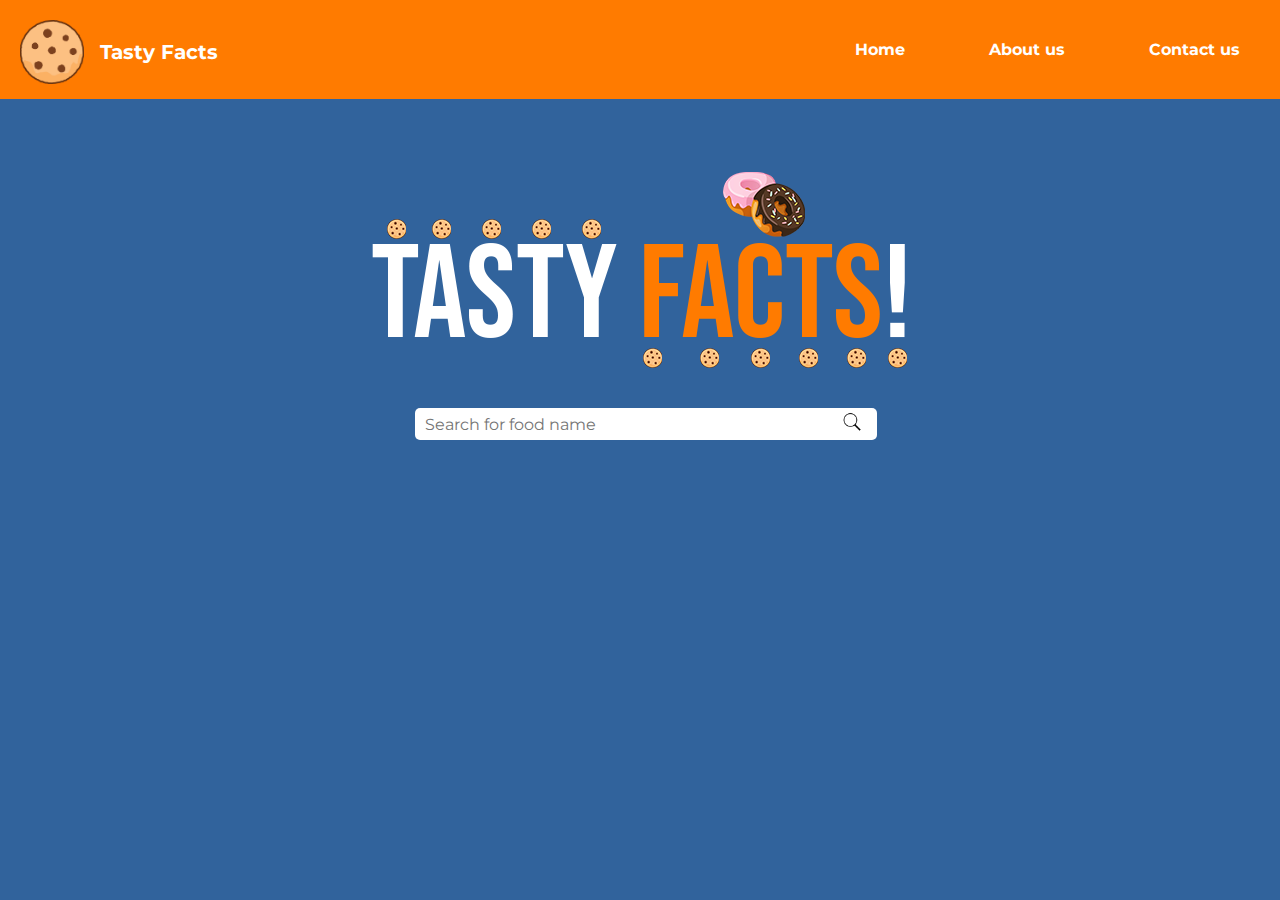
<file: index.html>
<!DOCTYPE html>
<html>
    <head>
        <script src='js/app.js'async></script>
        <link rel="stylesheet" href="style/app.css">
        <meta charset="UTF-8">
        <link href="https://fonts.googleapis.com/css2?family=Montserrat&display=swap" rel="stylesheet">
        <link href="https://fonts.googleapis.com/css2?family=Montserrat:wght@700&display=swap" rel="stylesheet">
        <link rel="preconnect" href="https://fonts.gstatic.com">
        <link href="https://fonts.googleapis.com/css2?family=Lato:wght@700&display=swap" rel="stylesheet">
        <title> Tasty Facts! </title>
        <link rel="icon" href="https://i.imgur.com/TY9jNnU.jpeg" type="image/x-icon">
    </head>

    <body>
        <nav>
            <div class='web-logo'>
                <img src= "assets/cookie.png" width=64 height =64>
            </div>
            <div class = 'web-name'>
                <h6>Tasty Facts</h6>
            </div>
            <ul>
                <li><a href = "index.html">Home</a> </li>
                <li><a href = "about.html">About us</a> </li>
                <li><a href = "contact.html">Contact us</a> </li>
            </ul>
        </nav>

        <div class = "front-page-name">
            <img src = "assets/title3.png">
        </div>

        <div class="search-flex-box">
            <div class="search-bar-wrapper">
                <input class="search-bar" type="text" placeholder="Search for food name">
                <div class="search-icon"><a class="search-btn"><img src="assets/iconfinder_search_172546 (1).png" width="20" height="20"></a></div>
                <div class="search-feedback-box">
                </div>
            </div>

        </div>
        <div class="search-results-flex-box">
            <div class="search-results-wrapper">
            </div>
        </div>
    </body>
</html>
</file>
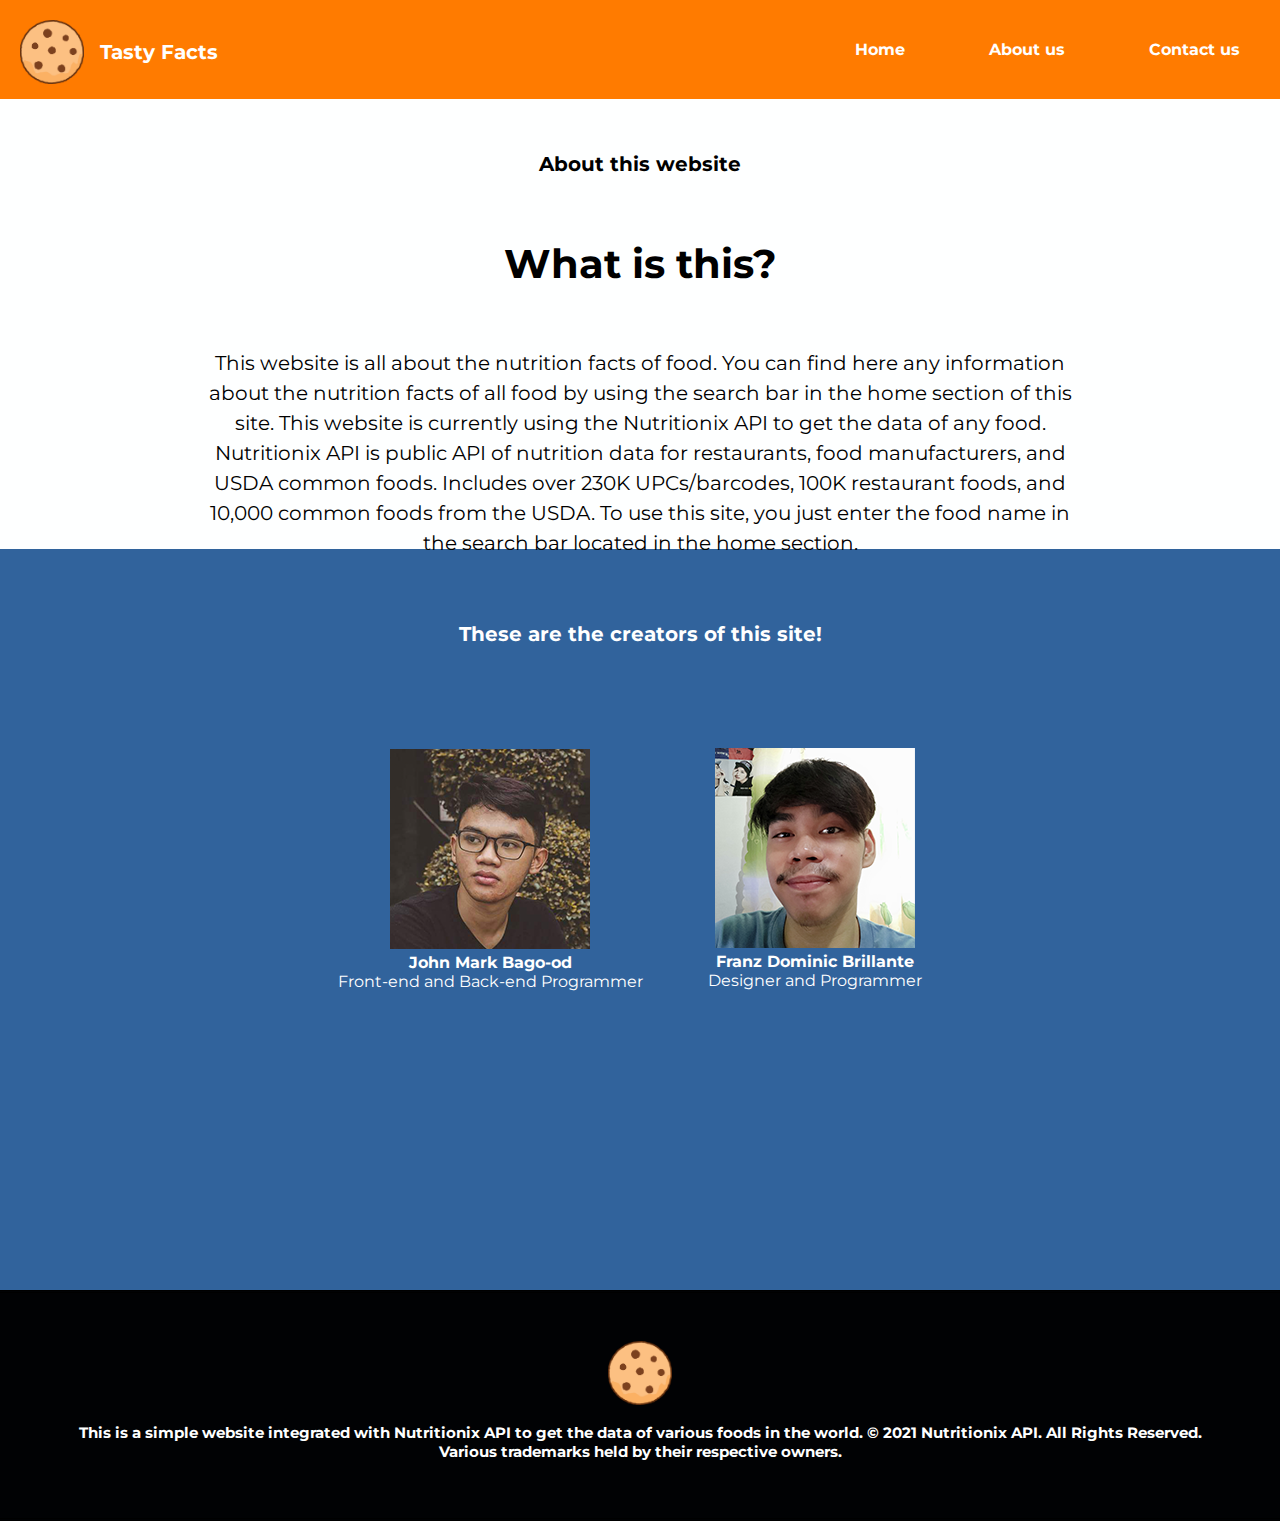
<file: about.html>
<!DOCTYPE html>
<html>
    <head>
        <link rel="stylesheet" href="style/app.css">
        <meta charset="UTF-8">
        <link href="https://fonts.googleapis.com/css2?family=Montserrat&display=swap" rel="stylesheet">
        <link href="https://fonts.googleapis.com/css2?family=Montserrat:wght@700&display=swap" rel="stylesheet">
        <title> Tasty Facts! </title>
        <link rel="icon" href="https://i.imgur.com/TY9jNnU.jpeg" type="image/x-icon">
    </head>

    <body>
        <nav>
                <div class='web-logo'>
                    <img src= "assets/cookie.png" width=64 height =64>
                </div>
                <div class = 'web-name'>
                    <h6>Tasty Facts</h6>
                </div>
                <ul>
                    <li><a href = "index.html">Home</a> </li>
                    <li><a href = "about.html">About us</a> </li>
                    <li><a href = "contact.html">Contact us</a> </li>
                </ul>
        </nav>
        <div class = "first-panel-about">
            <div class = "About-info">
                <h4>About this website</h4>
            </div>
            <div class = "about-statement">
                <p class = "about-first-quote"> What is this?</p>
                <p class = about-site-info> This website is all about the nutrition facts of food. You can find here any information about the nutrition facts of all food by using the search bar in the home section of this site. This website is currently using the Nutritionix API to get the data of any food. Nutritionix API is public API of nutrition data for restaurants, food manufacturers, and USDA common foods. Includes over 230K UPCs/barcodes, 100K restaurant foods, and 10,000 common foods from the USDA. To use this site, you just enter the food name in the search bar located in the home section.  </p>
            </div>
        </div>

        <div class = "second-panel-about">
            <div class = "bold-text-creators">
                <h4>These are the creators of this site! </h4>
            </div>
            <div class = "about-us-team-first-picture">
                <img src = "assets/johnmark.png">
            </div>
            <div class = "about-us-founder-name">
                <p><b>John Mark Bago-od</b></p>
                <p>Front-end and Back-end Programmer</p>
            </div>
            <div class = "about-us-team-second-picture">
                <img src = "assets/franzpic.png">
            </div> 
            <div class = "about-us-second-founder-name">
                <p><b>Franz Dominic Brillante</b></p>
                <p>Designer and Programmer</p>
            </div>
                </p>
            </div>
        </div>

            <div class="flex-container-footer">
                <div class="footer-box-about">
                    <div class="footer-details">
                        <div class="footer-paragraph">
                            <p>This is a simple website integrated with Nutritionix API to get the data of various foods in the world. © 2021 Nutritionix API. All Rights Reserved.
                            <br>Various trademarks held by their respective owners.</p>
                            <div class = "web-name-footer">
                                <img src = "assets/cookie.png" width= 64 height = 64 >
                            </div>
                        </div>
                    </div>
                </div>
            </div>
        </div>
    </body>
</html>
</file>
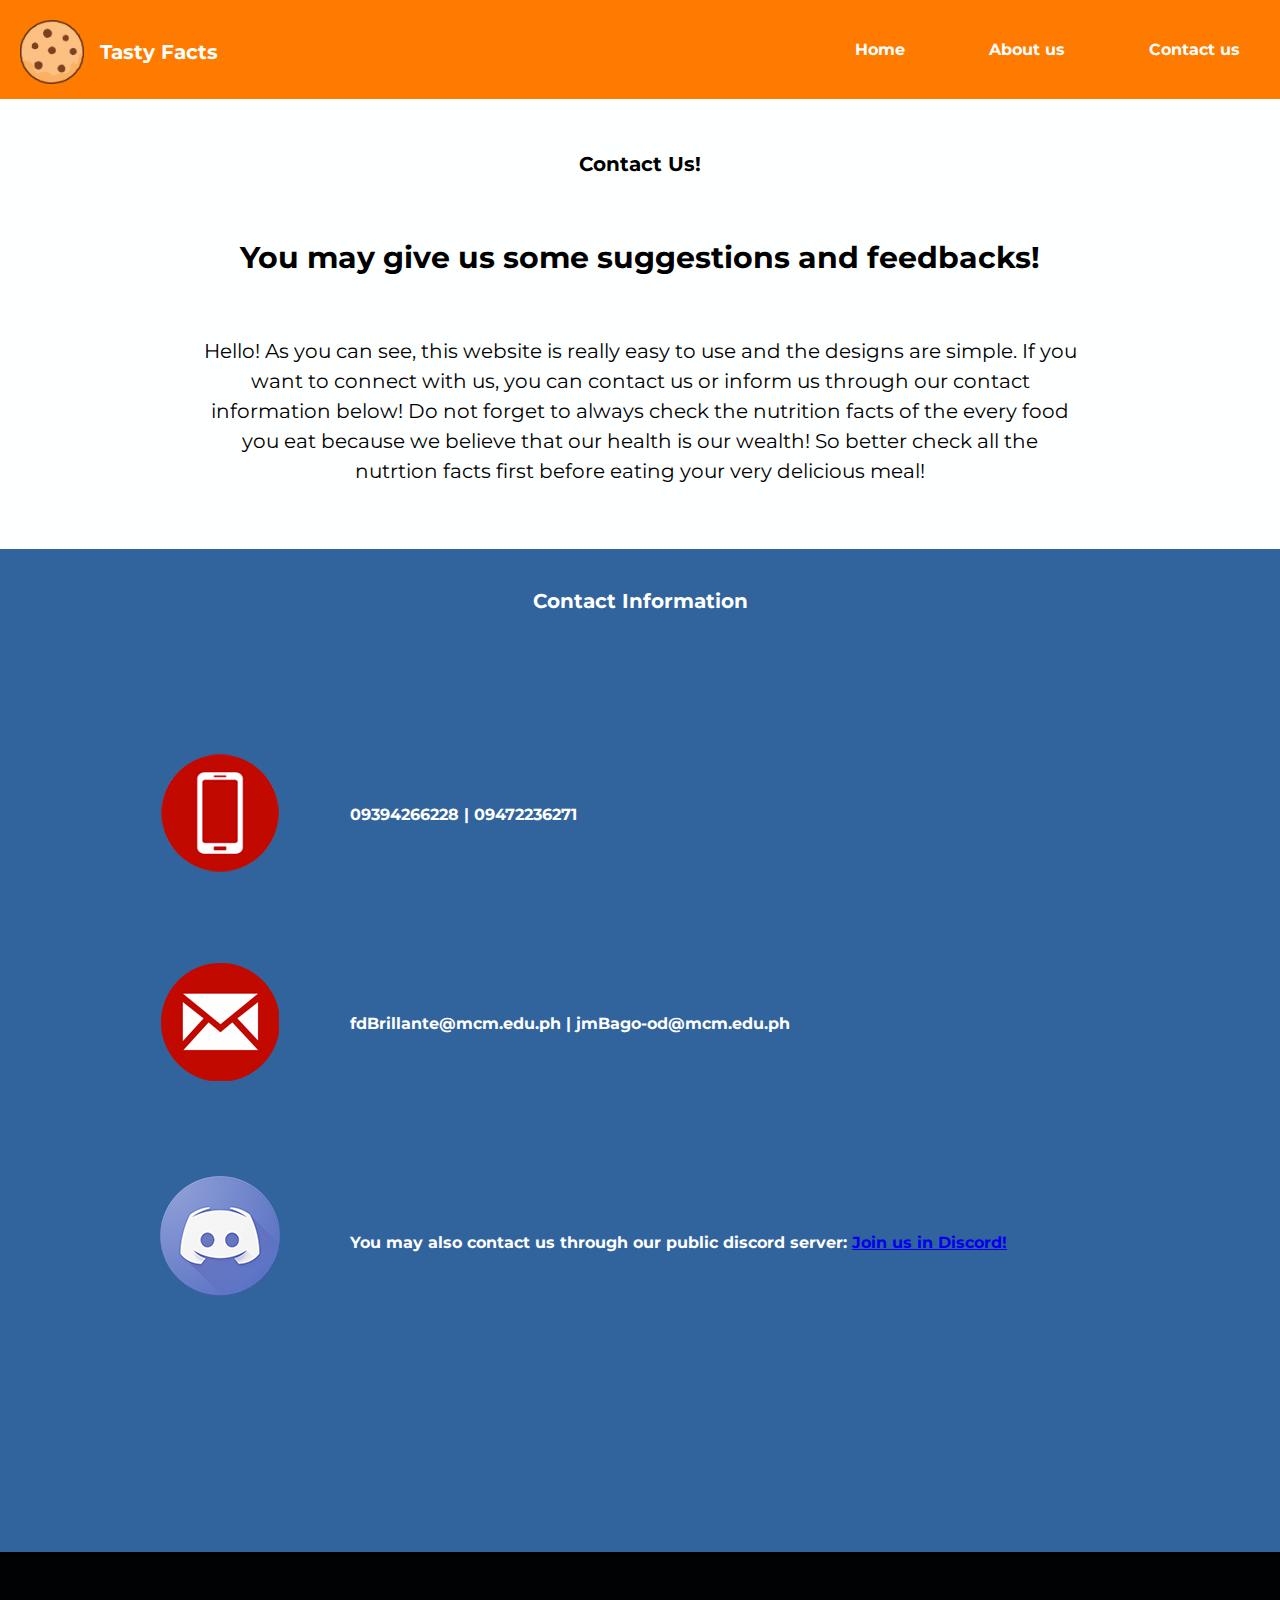
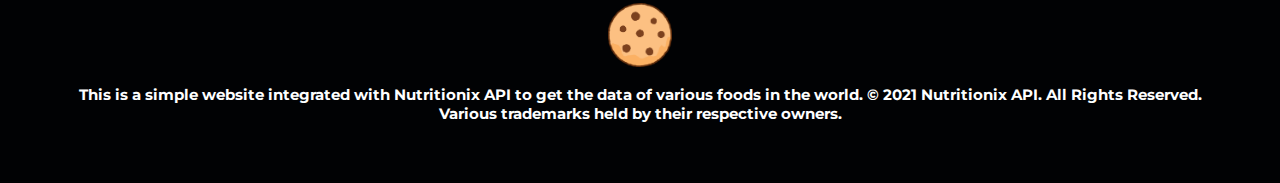
<file: contact.html>
<!DOCTYPE html>
<html>
    <head>
        <link rel="stylesheet" href="style/app.css">
        <meta charset="UTF-8">
        <link href="https://fonts.googleapis.com/css2?family=Montserrat&display=swap" rel="stylesheet">
        <link href="https://fonts.googleapis.com/css2?family=Montserrat:wght@700&display=swap" rel="stylesheet">
        <title> Tasty Facts! </title>
        <link rel="icon" href="https://i.imgur.com/TY9jNnU.jpeg" type="image/x-icon">
    </head>

    <body>
        <nav>
                <div class='web-logo'>
                    <img src= "assets/cookie.png" width=64 height =64>
                </div>
                <div class = 'web-name'>
                    <h6>Tasty Facts</h6>
                </div>
                <ul>
                    <li><a href = "index.html">Home</a> </li>
                    <li><a href = "about.html">About us</a> </li>
                    <li><a href = "contact.html">Contact us</a> </li>
                </ul>
        </nav>
        <div class = "first-panel-contact">
            <div class = "contact-info">
                <h4>Contact Us!</h4>
            </div>
            <div class = "contact-statement">
                <p class = "contact-first-quote"> You may give us some suggestions and feedbacks!</p>
                <p class = contact-site-info> Hello! As you can see, this website is really easy to use and the designs are simple. If you want to connect with us, you can contact us or inform us through our contact information below! Do not forget to always check the nutrition facts of the every food you eat because we believe that our health is our wealth! So better check all the nutrtion facts first before eating your very delicious meal! </p>
            </div>
        </div>

        <div class = "second-panel-contact">
            <div class="bold-text-contact-info">
                <p>Contact Information</p>
            </div>
            <div class = "img-container-contact-us-phone">
                <img src = "assets/phonelogo1.png">
              </div>
                <div class = "img-container-contact-us-email">
                <img src = "assets/emailogo.png">
              </div>
              <div class = "img-container-contact-us-discord">
                <img src = "assets/discordlogo.png">
              </div>
        
             <div class = "phone-numbers-for-contact-us">
                 <p> 09394266228 | 09472236271 </p>
             </div>
        
             <div class = "emails-for-contact-us">
                <p> fdBrillante@mcm.edu.ph | jmBago-od@mcm.edu.ph </p>
            </div>
        
            <div class = "discord-for-contact-us">
                <p> You may also contact us through our public discord server: <a href="https://discord.gg/2TZZ7uwJ">Join us in Discord!</a></p>
            </div>
    
        </div>

            <div class="flex-container-footer">
                <div class="footer-box-contact">
                    <div class="footer-details">
                        <div class="footer-paragraph">
                            <p>This is a simple website integrated with Nutritionix API to get the data of various foods in the world. © 2021 Nutritionix API. All Rights Reserved.
                            <br>Various trademarks held by their respective owners.</p>
                            <div class = "web-name-footer">
                                <img src = "assets/cookie.png" width= 64 height = 64 >
                            </div>
                        </div>
                    </div>
                </div>
            </div>
        </div>
    </body>
</html>
</file>
<file: style/app.css>
@import url('https://fonts.googleapis.com/css2?family=Montserrat&display=swap');



* {
    margin: 0;
    font-family: 'Montserrat', sans-serif;
}

html {
    background: #31639c; 
}

nav{
    width: 100%;
    background-color: #ff7b00;
    overflow: hidden;
}

nav ul{
    list-style: none;
    float: right;
}

nav ul li{
    display: inline-block;
}

nav ul li a{
    text-decoration: none;
    padding: 40px 40px;
    text-align: center;
    color:white;
    display: block;
    font-weight: 700;
}

/* Search-flex-box content */
.search-flex-box {
    display: flex;
    justify-content: center;
    margin-top: -400px;
}

.search-bar-wrapper {
    position: relative;
    width: 100%;
    margin: 20px;
    padding: 5px;
    max-width: 450px;
    margin-top: 300px;
}

.search-bar,
.auto-complete-box {
    outline: none;
    width: 100%;
    height: 30px;
    border: 0;
    border-radius: 5px;
    font-size: 16px;
}

.search-bar {
    padding-left: 10px;
}


.search-icon {
    position: absolute;
    top: 15%;
    left: 94%;
}

/* search results */
.search-results-flex-box {
    display: flex;
    justify-content: center;
}

.search-results-wrapper {
    display: flex;
    flex-wrap: wrap;
    width: 100%;
    min-width: 800px;
    max-width: 900px;
    justify-content: space-between;
}

.search-feedback-box {
    margin: 20px;
    color: #f7f9fb;
}

/* food boxes */

.branded-food-box {
    display: flex;
    align-items: center;
    outline: 0;
    border: 0;
    width: 49%;
    margin: 5px 0px;
    border-radius: 10px;
    justify-content: space-between;
}

.food-box {
    display: flex;
    align-items: center;
    outline: 0;
    border: 0;
    width: 49%;
    margin: 5px 0px;
    border-radius: 10px;
}

.food-name{
    text-align: left;
    text-justify: inter-word;
    width: 190px;
    margin-left: 10px;
    font-size: 14px;
}

.brand-name {
    text-align: left;
    width: 100px;
    margin-left: 20px;
    font-size: 10px;
}

.food-box-img {
    width: 70px;
    height: 70px;
    overflow: hidden;
    border-radius: 10px;
    margin: 5px;
}





/* nutrition-info*/


.nutrition-info-wrapper {
    display: flex;
    flex-direction: column;
    width: 100%;
}

.nutrition-info-header {
    display: flex;
    align-items: center;
    background-color: #f7f9fb;
    border-radius: 7px;
    font-size: 30px;
}

.nutrition-info-food-name {
    margin-left: 10px;
}

.nutrition-info-img {
    padding: 10px;
}

.nutrition-info-body {
    display: flex;
    margin-top: 10px;
    margin-bottom: 100px;
}

.nutrition-facts-box {
    display: flex;
    flex-direction: column;
    background-color: #f7f9fb;
    padding: 15px;
    min-width: 350px;
    width: 350px;
    border-radius: 10px;
    border: 0.5;
    border-color: black;
    border-style: groove;
}

.percent-daily-value-row {
    display: flex;
    justify-content: flex-end;

    border-top: 0;
    border-left: 0;
    border-right: 0;
    border-bottom: 1;
    border-bottom-width: 1px;
    border-color: black;
    border-style: groove;
}

.amount-per-serving-row {
    border-top: 1;
    border-left: 0;
    border-right: 0;
    border-bottom: 0;
    border-top-width: 5px;
    border-color: black;
    border-style: groove;
}
.calories-row {
    border-top: 0;
    border-left: 0;
    border-right: 0;
    border-bottom: 1;
    border-bottom-width: 5px;
    border-color: black;
    border-style: groove;
}

.nutrition-info-img {
    width: 70px;
    height: 70px;
    overflow: hidden;
    margin: 10px;
    border-radius: 50px;
}

.nutrition-facts-title {
    font-size: 32px;
}

.calories-row,
.total-fat-row,
.saturated-fat-row,
.poly-fat-row,
.mono-fat-row,
.cholesterol-row,
.sodium-row,
.potassium-row,
.total-carbohydrates-row,
.dietary-fiber-row,
.sugars-row,
.protein-row {
    display: flex;
    width: 100%;
    font-size: 15px;
    padding-bottom: 5px;
}




.calories-value,
.total-fat-value,
.saturated-fat-value,
.poly-fat-value,
.mono-fat-value,
.cholesterol-value,
.sodium-value,
.potassium-value,
.total-carbohydrates-value,
.dietary-fiber-value,
.sugars-value,
.protein-value {
    margin-left: 10px;
}

.total-fat-row,
.saturated-fat-row,
.poly-fat-row,
.mono-fat-row,
.cholesterol-row,
.sodium-row,
.potassium-row,
.total-carbohydrates-row,
.dietary-fiber-row,
.sugars-row,
.protein-row {
    display: flex;
    justify-content: space-between;
    width: 100%;
    font-size: 15px;
    padding-bottom: 5px;
    border-top: 0;
    border-left: 0;
    border-right: 0;
    border-bottom: 1;
    border-bottom-width: 1px;
    border-color: black;
    border-style: groove;
}

.total-fat-subrows,
.total-carbohydrates-subrows {
    margin-left: 15px;
}

.row-info-box {
    display: flex;
}


/* burn kcal info */

.nutrition-burn-kcal-flex-box {
    display: flex;
    width: 100%;
    justify-content: center;
}


.burn-kcal-header {
    font-size: 18px;
    display: flex;
    justify-content: center;
    padding: 10px;
}
.burn-kcal-info-box {
    display: flex;
    flex-direction: column;
    margin: 10px;
    border-radius: 10px;
    background-color:#f7f9fb;
    width: 480px;
    border: 1px;
    border-color: black;
    border-style: groove;
}

.burn-info-row {
    display: flex;
    justify-content: space-between;
    padding: 10px;
}

.footer-box-about{
    position: absolute;
    text-align: center;
    background-color: #010204;
    border-left: 0px;
    border-right: 0px;
    border-style: double;
    width: 100%;
    height: 25%;
    margin-top: 300px;
    margin-bottom: 0px;
}

.footer-box-contact{
    position: absolute;
    text-align: center;
    background-color: #010204;
    border-left: 0px;
    border-right: 0px;
    border-style: double;
    width: 100%;
    height: 25%;
    margin-top: 300px;
    margin-bottom: 0px;
}

.footer-box-about{
    position: absolute;
    text-align: center;
    background-color: #010204;
    border-left: 0px;
    border-right: 0px;
    border-style: double;
    width: 100%;
    height: 25%;
    margin-top: 300px;
    margin-bottom: 0px;
}

.footer-details {
    margin: 0;
    text-align: center;
    padding: 40px 0;
}

.footer-creator-details {
    padding: 18px;
}

.footer-paragraph {
    font-size: 15px;
    font-weight: bold;
    text-align: center;
    margin-top: 90px;
    color: #FEFFFF;
}


.flex-container-footer {
    display: flex;
    height: 300px;
}

.web-logo {
    position: absolute;
    align-items: center;
    font-size: 20px;
    font-weight: 600;
    padding-left: 20px;
    margin-bottom: -70px;
    margin-top: 20px;
    color:#DEF2F1;
}

.web-name{
    position: absolute;
    align-items: center;
    font-family: 'Lato', sans-serif;
    font-size: 30px;
    font-weight: 600;
    padding-left: 100px;
    margin-bottom: -70px;
    margin-top: 40px;
    color: white;

}

.web-name-footer {
    align-items: center;
    font-family: 'Montserrat', sans-serif;
    font-size: 20px;
    font-weight: 600;
    color:white;
    margin-top: -120px;
    text-align: center;
}

.first-panel-about{
    width: 100%;
    height: 350px;
    background-color:#FEFFFF;
    padding: 50px 0;
}

.About-info{
    text-align: center;
    font-size: 24px;
    font-family: 'Montserrat', sans-serif;
    font-size: 20px;
    line-height: 1.5;
}

.about-statement {
    padding-top: 50px;
    padding-bottom: 50px;
}

.about-first-quote{
    text-align: center;
    font-weight: bold;
    font-size: 40px;
    padding-top: 10px;
    color: black;
}

.about-site-info{
    text-align: center;
    margin-top: 100px;
    font-size: 24px;
    font-family: 'Montserrat', sans-serif;
    font-size: 20px;
    line-height: 1.5;
    margin-left: 200px;
    margin-right: 200px;
    margin-bottom: 20px;
    margin-top: 60px;
}

.first-panel-contact{
    width: 100%;
    height: 350px;
    background-color:#FEFFFF;
    padding: 50px 0;
}

.contact-info{
    text-align: center;
    font-size: 24px;
    font-family: 'Montserrat', sans-serif;
    font-size: 20px;
    line-height: 1.5;
}

.contact-statement {
    padding-top: 50px;
    padding-bottom: 50px;
}

.contact-first-quote{
    text-align: center;
    font-weight: bold;
    font-size: 30px;
    padding-top: 10px;
    color: black;
}

.contact-site-info{
    text-align: center;
    margin-top: 100px;
    font-size: 24px;
    font-family: 'Montserrat', sans-serif;
    font-size: 20px;
    line-height: 1.5;
    margin-left: 200px;
    margin-right: 200px;
    margin-bottom: 20px;
    margin-top: 60px;
}

.bold-text-creators{
    color:  white;
    text-align: center;
    font-size: 24px;
    font-family: 'Montserrat', sans-serif;
    font-size: 20px;
    line-height: 1.5;
    margin-top: 70px;
    color: white;
}

.about-us-team-first-picture{
    text-align: center;
    margin-top: 100px;
    margin-left: -300px;
}

.about-us-team-second-picture{
    text-align: center;
    margin-top: -243px;
    margin-left: 350px;
}

.about-us-founder-name{
    text-align: center;
    padding-top: -400px;
    margin-left: -300px;
    color: white;
}

.about-us-second-founder-name{
    text-align: center;
    padding-top: -400px;
    margin-left: 350px;
    color: white;
}

.img-container-contact-us-phone{
    margin-top: 100px;
    margin-left: 120px;
}

.img-container-contact-us-email{
    margin-top: 5px;
    margin-left: 120px;
}

.img-container-contact-us-discord{
    margin-top: 10px;
    margin-left: 120px;
}

.phone-numbers-for-contact-us{
    margin-top: -535px;
    margin-left: 350px;
    font-weight: bold;
    color: white;
}

.emails-for-contact-us{
    margin-top: 190px;
    margin-left: 350px;
    font-weight: bold;
    color: white;
}

.discord-for-contact-us{
    margin-top: 200px;
    margin-left: 350px;
    font-weight: bold;
    color: white;
}

.bold-text-contact-info{
    text-align: center;
    color: white;
    margin-top: 40px;
    font-weight: bold;
    font-size: 20px;
}

.front-page-name{
    text-align: center;
    color: white;
    margin-top: 0px;
    font-weight: bold;

}
</file>
